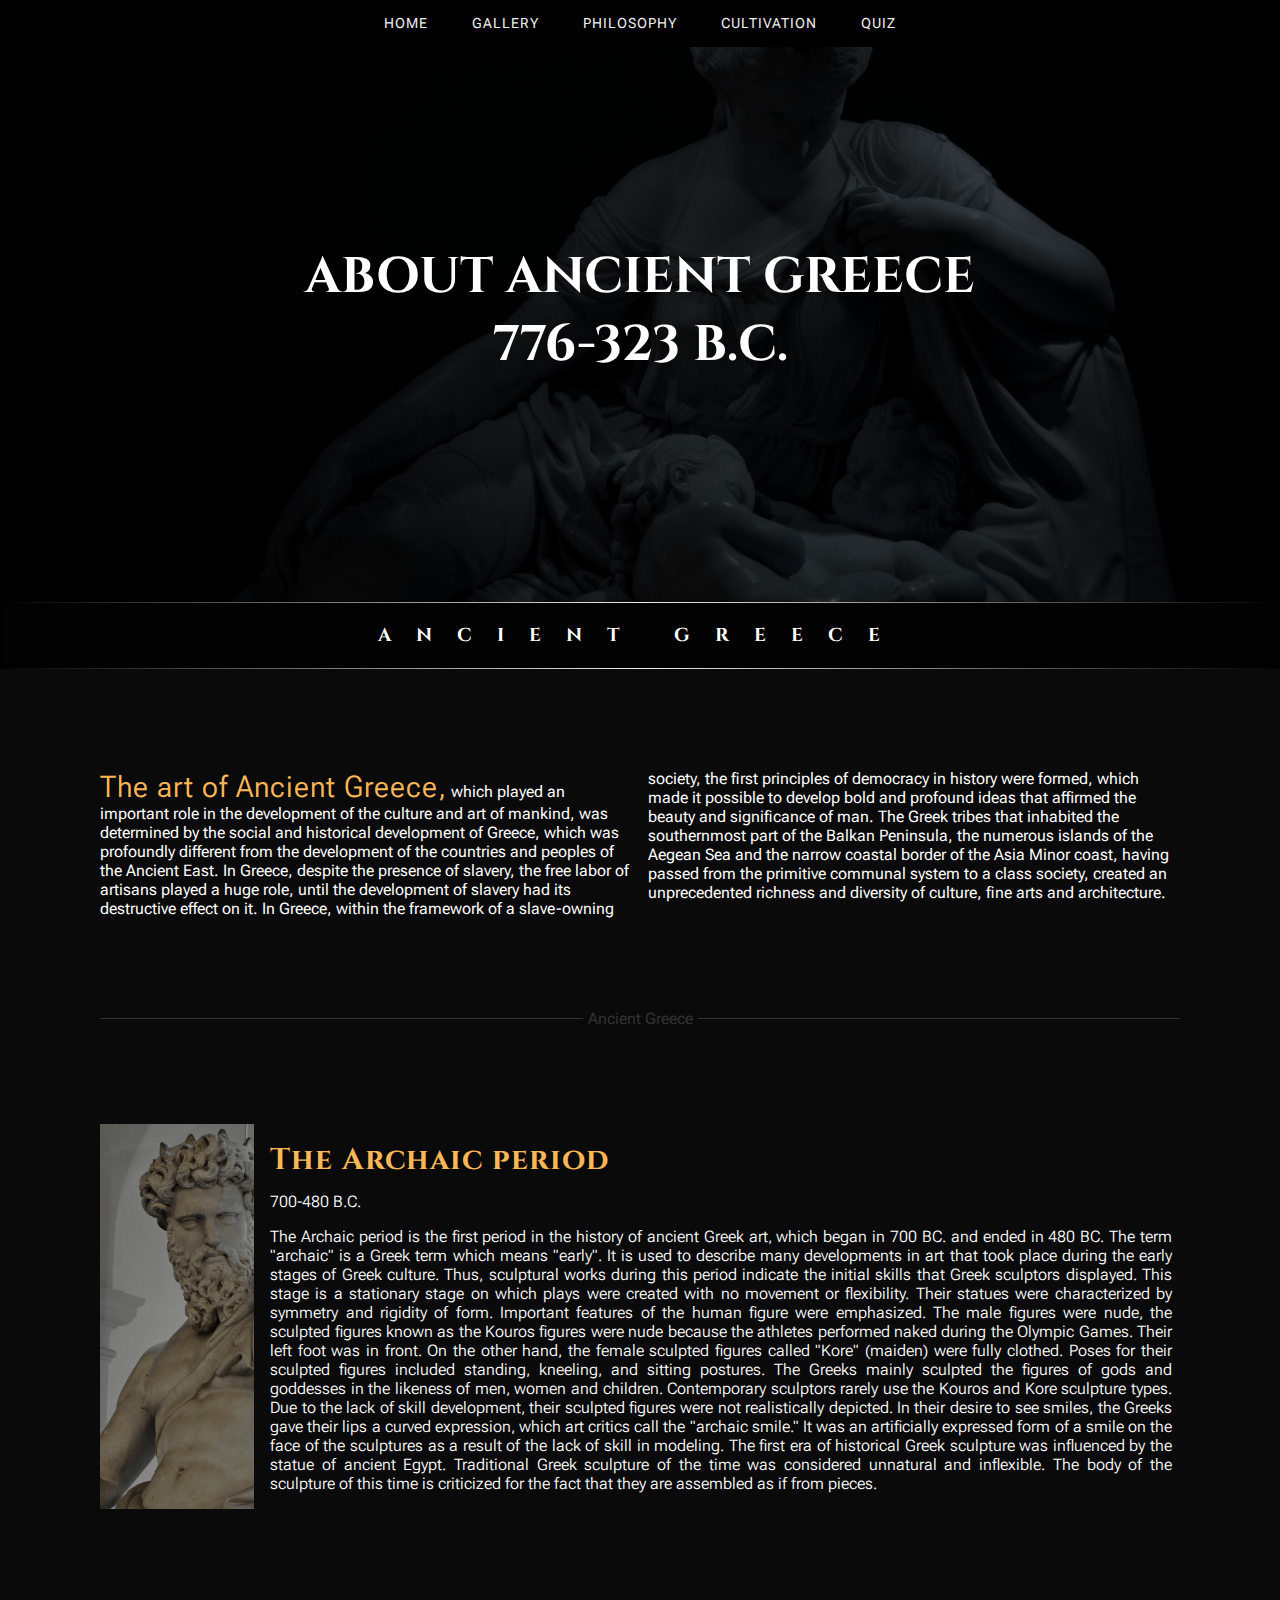
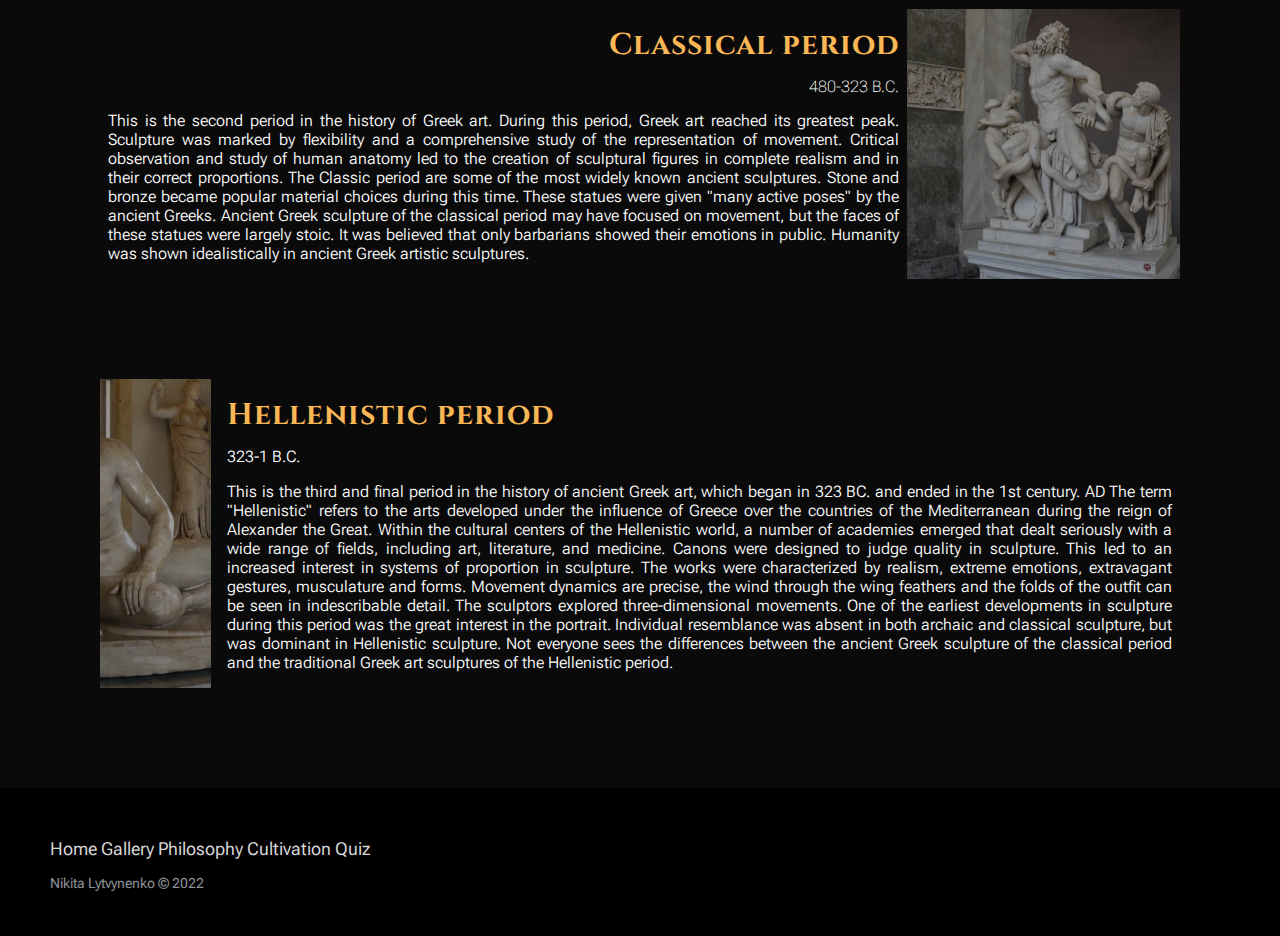
<file: index.html>
<!DOCTYPE html>
<html lang="en">

<head>
    <meta charset="UTF-8">
    <meta http-equiv="X-UA-Compatible" content="IE=edge">
    <meta name="viewport" content="width=device-width, initial-scale=1.0">
    <link rel="stylesheet" href="styles/style.css">
    <title>ART OF ANCIENT GREECE</title>
</head>

<body>

    <nav role="navigation">
        <ul>
            <li><a href="#">Home</a>
                <ul>
                    <li><a href="#maintext">The art of Ancient Greece</a></li>
                    <li><a href="#link2">The Archaic period</a></li>
                    <li><a href="#link3">Classical period</a></li>
                    <li><a href="#link4">Hellenistic period</a></li>
                    <li><a href="#link5">Footer</a></li>
                </ul>
            </li>
            <li><a href="htmls/gallery.html">Gallery</a></li>
            <li><a href="htmls/philosophy.html">Philosophy</a>
                <ul>
                    <li><a href="htmls/philosophy.html">Aristotle's philosophy</a></li>
                    <li><a href="htmls/philosophy.html">Platon's philosophy</a></li>
                    <li><a href="htmls/philosophy.html">Diogen's philosophy</a></li>
                </ul>
            </li>
            <li><a href="htmls/cultivation.html">Cultivation</a></li>
            <li><a href="htmls/quiz.html">quiz</a></li>
        </ul>
    </nav>

    <div class="fullscreen-bg">
        <div class="overlay">
            <h1>ABOUT ANCIENT GREECE<br />776-323 B.C.</h1>
        </div>
        <img class="fullscreen-bg__img" src="img/wallpaperbetter.jpg" alt="green forest">
    </div>

    <h3><a href="https://en.wikipedia.org/wiki/Ancient_Greek_art" target="_blank">ANCIENT GREECE</a></h3>

    <main>

        <article>
            <span id="maintext">The art of Ancient Greece,</span> which played an important role in the development of
            the culture and art of
            mankind, was determined by the social and historical development of Greece, which was profoundly
            different from the development of the countries and peoples of the Ancient East. In Greece, despite the
            presence of slavery, the free labor of artisans played a huge role, until the development of slavery had
            its destructive effect on it. In Greece, within the framework of a slave-owning society, the first
            principles of democracy in history were formed, which made it possible to develop bold and profound
            ideas that affirmed the beauty and significance of man. The Greek tribes that inhabited the southernmost
            part of the Balkan Peninsula, the numerous islands of the Aegean Sea and the narrow coastal border of
            the Asia Minor coast, having passed from the primitive communal system to a class society, created an
            unprecedented richness and diversity of culture, fine arts and architecture.
        </article>

        <hr />

        <div class="card">
            <div class="pic">
                <img class="periodimg" src="img/_23_ancient-greece-live-wallpaper_13891222.jpg" alt="greece">
            </div>
            <div class="description">
                <h1 id="link2">The Archaic period</h1>
                <span class="location">700-480 B.C. </span>
                <p>
                    The Archaic period is the first period in the history of ancient Greek art, which began in 700 BC.
                    and ended in 480 BC. The term "archaic" is a Greek term which means "early". It is used to describe
                    many developments in art that took place during the early stages of Greek culture. Thus, sculptural
                    works during this period indicate the initial skills that Greek sculptors displayed. This stage is a
                    stationary stage on which plays were created with no movement or flexibility. Their statues were
                    characterized by symmetry and rigidity of form. Important features of the human figure were
                    emphasized. The male figures were nude, the sculpted figures known as the Kouros figures were nude
                    because the athletes performed naked during the Olympic Games. Their left foot was in front. On the
                    other hand, the female sculpted figures called "Kore" (maiden) were fully clothed. Poses for their
                    sculpted figures included standing, kneeling, and sitting postures. The Greeks mainly sculpted the
                    figures of gods and goddesses in the likeness of men, women and children. Contemporary sculptors
                    rarely use the Kouros and Kore sculpture types.

                    Due to the lack of skill development, their sculpted figures were not realistically depicted. In
                    their desire to see smiles, the Greeks gave their lips a curved expression, which art critics call
                    the "archaic smile." It was an artificially expressed form of a smile on the face of the sculptures
                    as a result of the lack of skill in modeling. The first era of historical Greek sculpture was
                    influenced by the statue of ancient Egypt. Traditional Greek sculpture of the time was considered
                    unnatural and inflexible. The body of the sculpture of this time is criticized for the fact that
                    they are assembled as if from pieces.
                </p>
            </div>
        </div>

        <div class="card">
            <div class="descriptionr">
                <h1 id="link3">Classical period</h1>
                <h6 class="locationr">480-323 B.C. </h6>
                <p>
                    This is the second period in the history of Greek art. During this period, Greek art reached its
                    greatest peak. Sculpture was marked by flexibility and a comprehensive study of the representation
                    of movement. Critical observation and study of human anatomy led to the creation of sculptural
                    figures in complete realism and in their correct proportions. The Classic period are some of the
                    most widely known ancient sculptures. Stone and bronze became popular material choices during this
                    time. These statues were given "many active poses" by the ancient Greeks. Ancient Greek sculpture of
                    the classical period may have focused on movement, but the faces of these statues were largely
                    stoic. It was believed that only barbarians showed their emotions in public. Humanity was shown
                    idealistically in ancient Greek artistic sculptures.
                </p>
            </div>
            <div class="pic">
                <img class="periodimg" src="img/ba56f772-5b18-11e7-abb3-000000000000.jpeg" alt="green forest">
            </div>
        </div>


        <div class="card">
            <div class="pic">
                <img class="periodimg" src="img/4487935967_ff0168efc5_b.jpeg" alt="green forest">
            </div>
            <div class="description">
                <h1 id="link4">Hellenistic period</h1>
                <span class="location">323-1 B.C. </span>
                <p>
                    This is the third and final period in the history of ancient Greek art, which began in 323 BC. and
                    ended in the 1st century. AD The term "Hellenistic" refers to the arts developed under the influence
                    of Greece over the countries of the Mediterranean during the reign of Alexander the Great. Within
                    the cultural centers of the Hellenistic world, a number of academies emerged that dealt seriously
                    with a wide range of fields, including art, literature, and medicine. Canons were designed to judge
                    quality in sculpture. This led to an increased interest in systems of proportion in sculpture. The
                    works were characterized by realism, extreme emotions, extravagant gestures, musculature and forms.
                    Movement dynamics are precise, the wind through the wing feathers and the folds of the outfit can be
                    seen in indescribable detail. The sculptors explored three-dimensional movements. One of the
                    earliest developments in sculpture during this period was the great interest in the portrait.
                    Individual resemblance was absent in both archaic and classical sculpture, but was dominant in
                    Hellenistic sculpture. Not everyone sees the differences between the ancient Greek sculpture of the
                    classical period and the traditional Greek art sculptures of the Hellenistic period.

                </p>
            </div>
        </div>

    </main> 

    <footer class="footer" id="link5">

        <div class="footer-left">

            <p class="footer-links">
                <a href="index.html">Home</a>
                <a href="./htmls/gallery.html">Gallery</a>
                <a href="./htmls/philosophy.html">Philosophy</a>
                <a href="./htmls/cultivation.html">Cultivation</a>
                <a href="./htmls/quiz.html">Quiz</a>
            </p>

            <p>Nikita Lytvynenko &copy; 2022</p>
        </div>

    </footer>

</body>

</html>
</file>
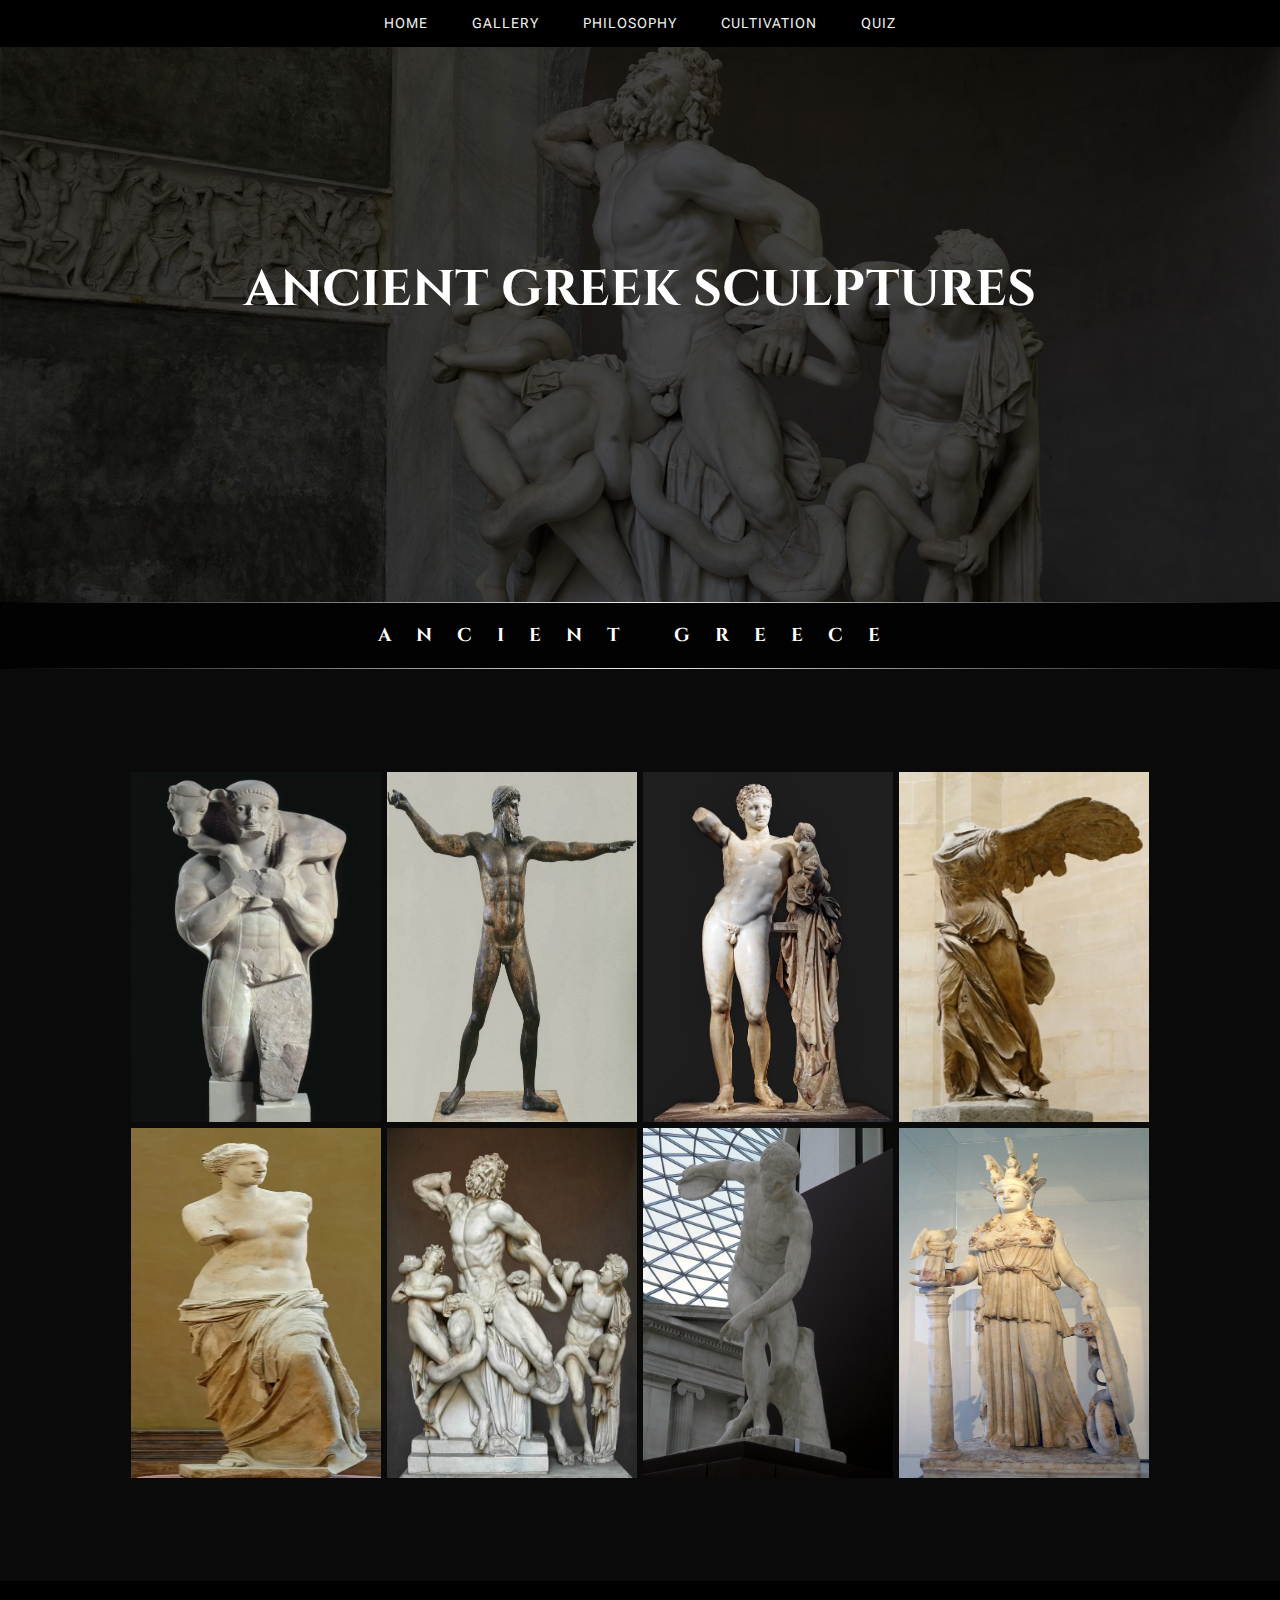
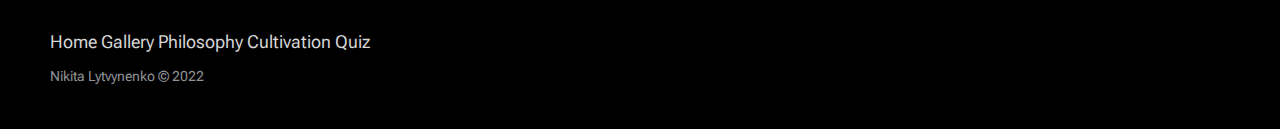
<file: htmls/gallery.html>
<!DOCTYPE html>
<html lang="en">
<head>
    <meta charset="UTF-8">
    <meta http-equiv="X-UA-Compatible" content="IE=edge">
    <meta name="viewport" content="width=device-width, initial-scale=1.0">
    <meta name="description" content="information about ancient greece">
    <meta name="keywords" content="ancient greece, greece, history">
    <meta name="author" content="Nikita Lytvynenko" />
    <link rel="stylesheet" href="../styles/style.css">
    <link rel="stylesheet" href="../styles/gallery.css">
    <title>Gallery</title>
</head>
<body>
    <nav role="navigation">
        <ul>
          <li><a href="../index.html#maintext">Home</a>
            <ul>
                <li><a href="../index.html#link2">The art of Ancient Greece</a></li>
                <li><a href="../index.html#archaic">The Archaic period</a></li>
                <li><a href="../index.html#classical">Classical period</a></li>
                <li><a href="../index.html#hellenestic">Hellenistic period</a></li>
                <li><a href="../index.html#footer">Footer</a></li>
            </ul>
        </li>
            <li><a href="gallery.html">Gallery</a></li>
            <li><a href="philosophy.html">Philosophy</a>
              <ul>
                <li><a href="philosophy.html#Aristotel">Aristotle's philosophy</a></li>
                <li><a href="philosophy.html#Platon">Platon's philosophy</a></li>
                <li><a href="philosophy.html#Diogen">Diogen's philosophy</a></li>
            </ul>
            </li>
            <li><a href="../htmls/cultivation.html">cultivation</a></li>
            <li><a href="quiz.html">quiz</a></li>
        </ul>
    </nav>

    <div class="fullscreen-bg">
        <div class="overlay">
            <h1>ANCIENT GREEK SCULPTURES</h1>
        </div>
        <img class="fullscreen-bg__img" src="../img/ba56f772-5b18-11e7-abb3-000000000000.jpeg" alt="greece">
    </div>

    <h3><a href="https://en.wikipedia.org/wiki/Ancient_Greek_art" target="_blank">ANCIENT GREECE</a></h3>

      <main>


        <div class="gallery-image">
            <div class="img-box">
              <img src="../imgal/1.webp" alt="greece" />
              <div class="transparent-box">
                <div class="caption">
                  <p>The Moschophoros</p>
                  <p>(the calf-bearer)</p>
                </div>
              </div> 
            </div>
            <div class="img-box">
              <img src="../imgal/2.webp" alt="greece" />
              <div class="transparent-box">
                <div class="caption">
                  <p>Artemision Bronze</p>
                  <p>(Poseidon or Zeus)</p>
                </div>
              </div>
            </div>
            <div class="img-box">
              <img src="../imgal/3.webp" alt="greece" />
              <div class="transparent-box">
                <div class="caption">
                  <p>Hermes of Praxiteles</p>
                  <p>(created in honor of the Greek god Hermes)</p>
                </div>
              </div>
            </div>
            <div class="img-box">
              <img src="../imgal/4.webp" alt="greece" />
              <div class="transparent-box">
                <div class="caption">
                  <p>Winged Victory of Samothrace</p>
                  <p>(the Greek goddess Nike)</p>
                </div>
              </div> 
            </div>
            <div class="img-box">
              <img src="../imgal/5.webp" alt="greece" />
              <div class="transparent-box">
                <div class="caption">
                  <p>Venus de Milo</p>
                  <p>(depicts the Greek Goddess of love and beauty, who was often rendered half-naked.))</p>
                </div>
              </div> 
            </div>
            <div class="img-box">
              <img src="../imgal/6.webp" alt="greece" />
              <div class="transparent-box">
                <div class="caption">
                  <p>Laocoön and His Sons</p>
                  <p>(also known as the ‘Laocoon Group.’)</p>
                </div>
              </div> 
            </div>
            <div class="img-box">
                <img src="../imgal/7.webp" alt="greece" />
                <div class="transparent-box">
                  <div class="caption">
                    <p>Discus Thrower (Discobolus)</p>
                    <p>(the original bronze statue was lost)</p>
                  </div>
                </div> 
              </div>
              <div class="img-box">
                <img src="../imgal/8.webp" alt="greece" />
                <div class="transparent-box">
                  <div class="caption">
                    <p>Varvakeion Athena</p>
                    <p>(made in 438 BC)</p>
                  </div>
                </div> 
              </div>
          </div>


      </main>   


      <footer class="footer" id="link5">

        <div class="footer-left">

            <p class="footer-links">
                <a href="../index.html">Home</a>
                <a href="gallery.html">Gallery</a>
                <a href="philosophy.html">Philosophy</a>
                <a href="cultivation.html">Cultivation</a>
                <a href="quiz.html">Quiz</a>
            </p>

            <p>Nikita Lytvynenko &copy; 2022</p>
        </div>

    </footer>

</body>
</html>
</file>
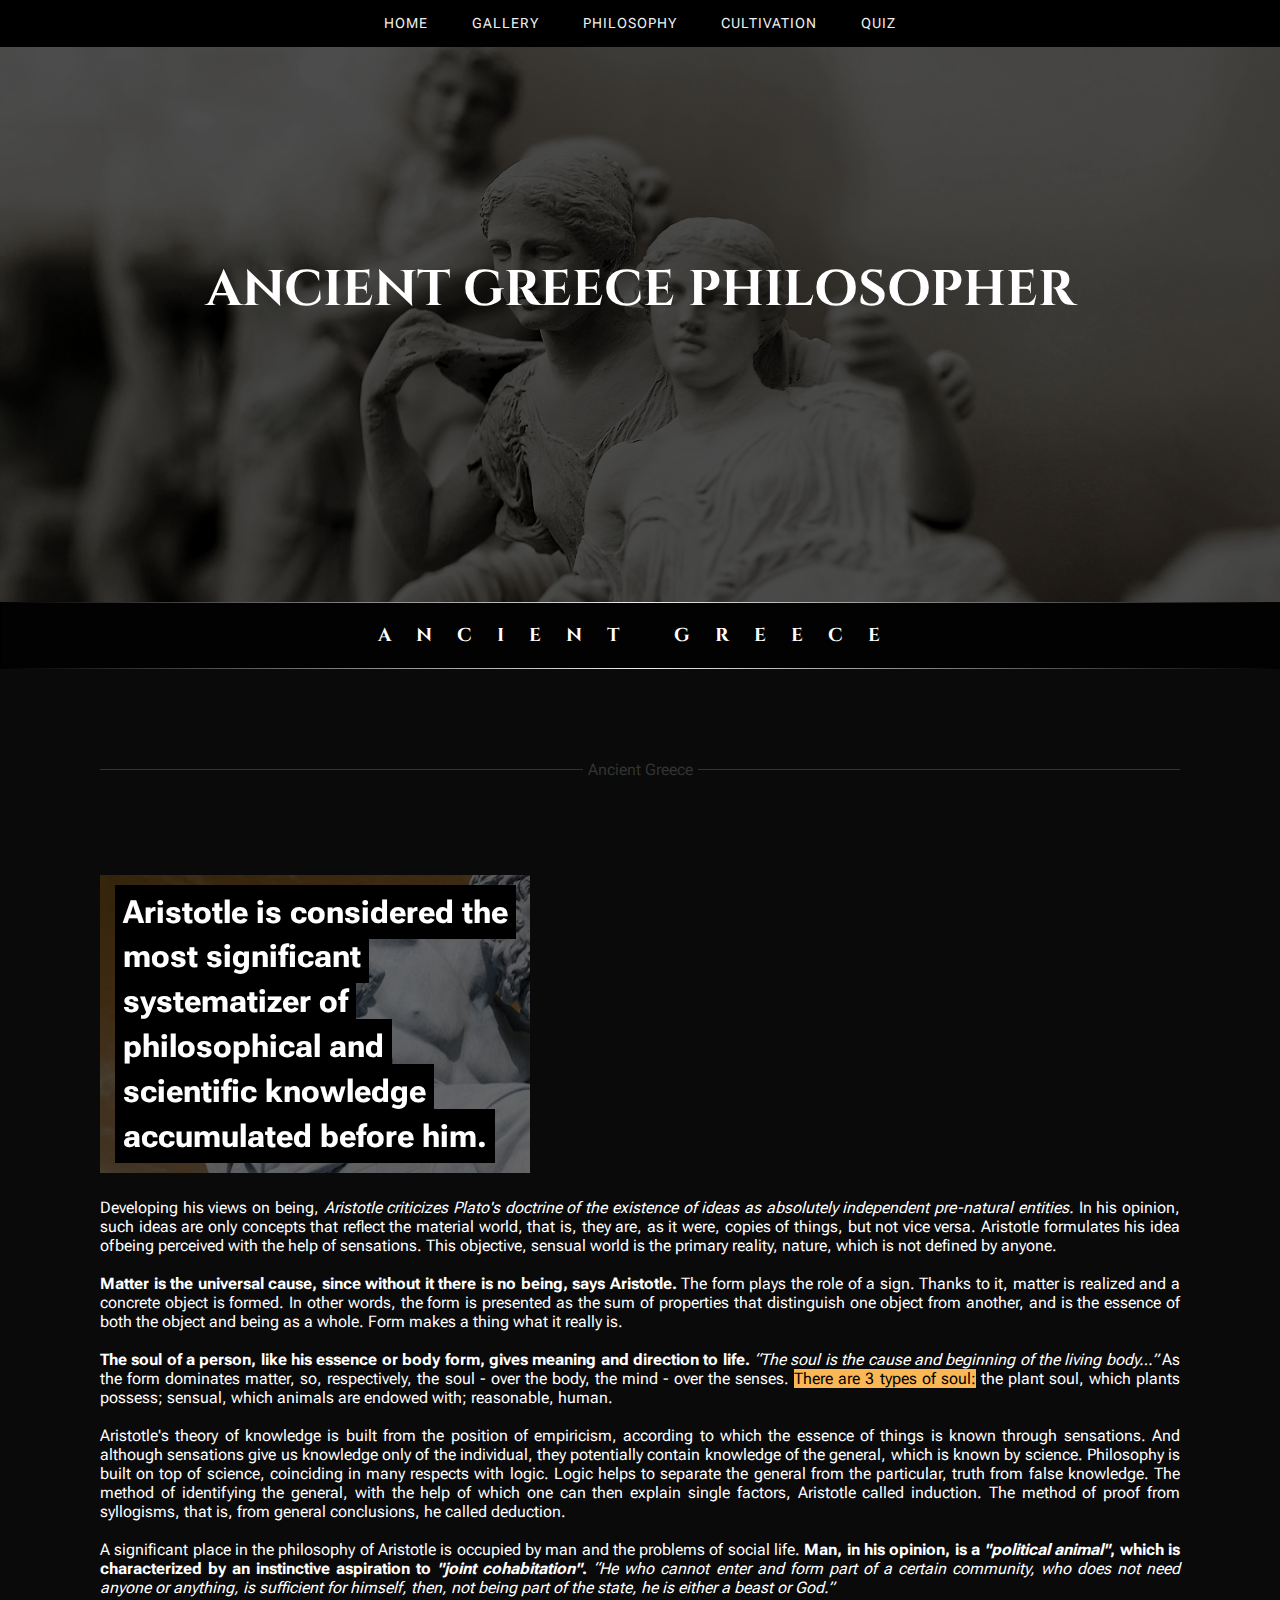
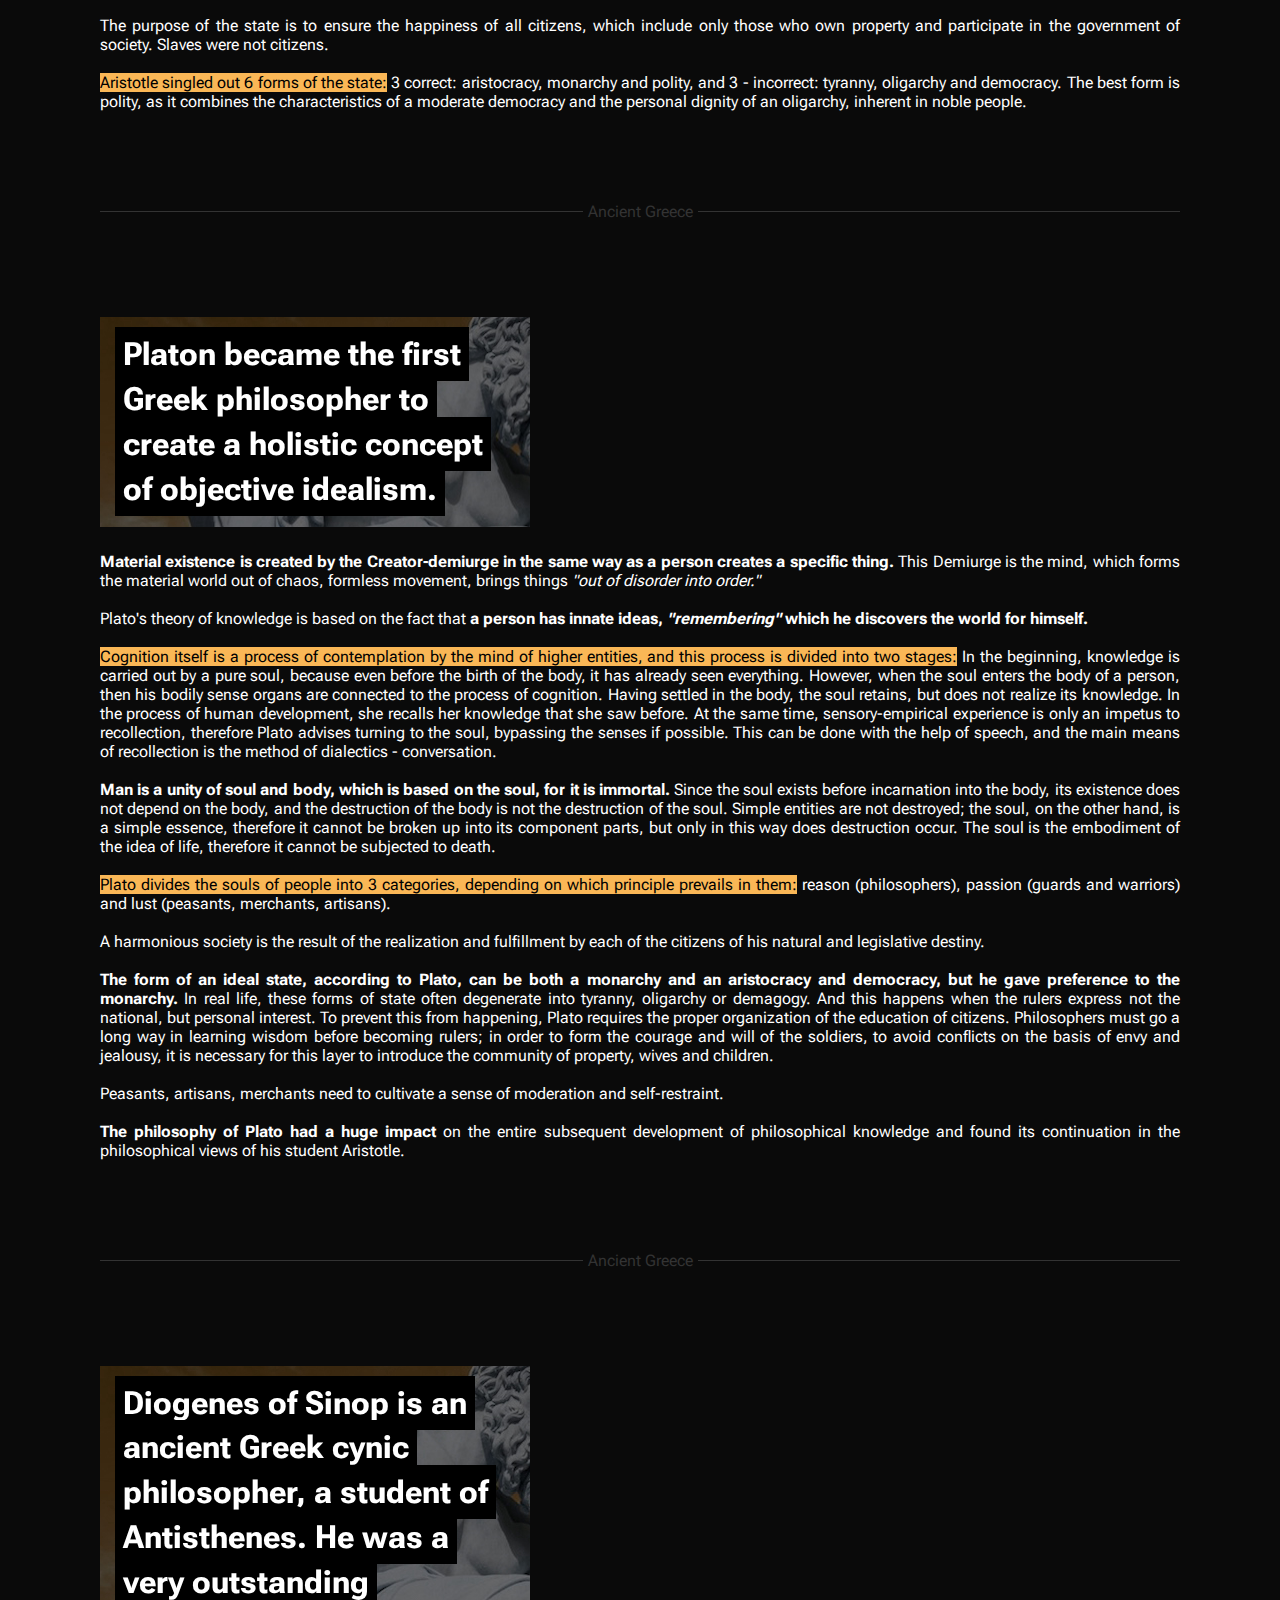
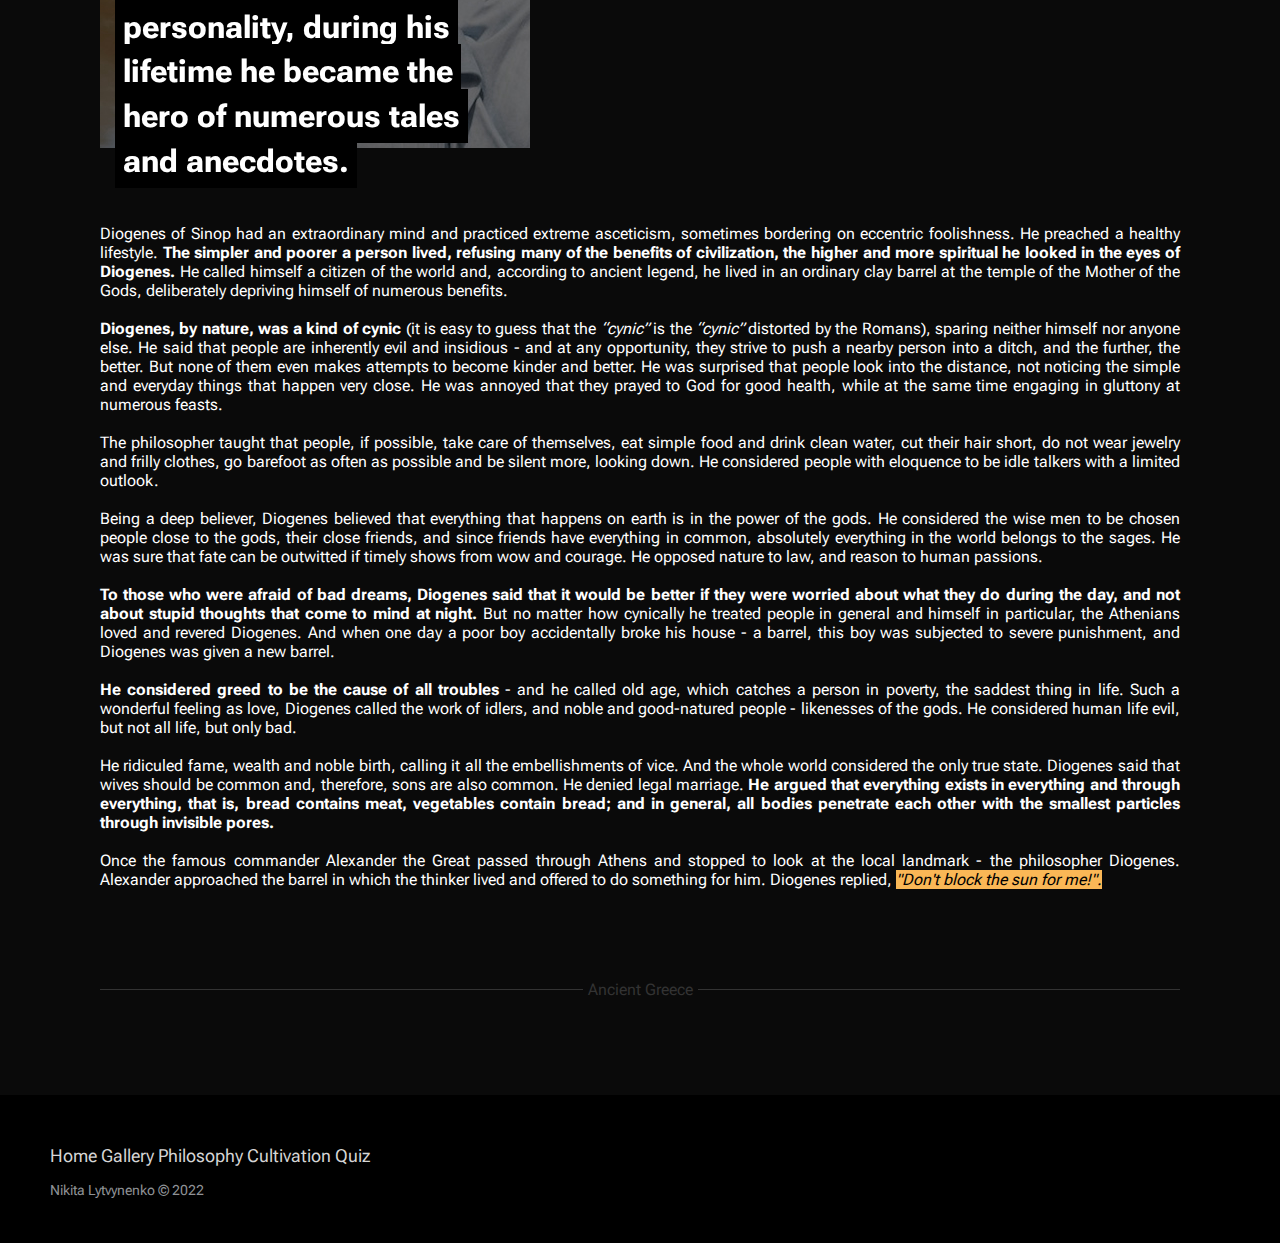
<file: htmls/philosophy.html>
<!DOCTYPE html>
<html lang="en">

<head>
    <meta charset="UTF-8">
    <meta http-equiv="X-UA-Compatible" content="IE=edge">
    <meta name="viewport" content="width=device-width, initial-scale=1.0">
    <meta name="description" content="information about ancient greece">
    <meta name="keywords" content="ancient greece, greece, history">
    <meta name="author" content="Nikita Lytvynenko" />
    <link rel="stylesheet" href="../styles/style.css">
    <link rel="stylesheet" href="../styles/philosophy.css">
    <title>Philosophy</title>
</head>

<body>

    <nav role="navigation">
        <ul>
            <li><a href="../index.html#maintext">Home</a>
                <ul>
                    <li><a href="../index.html#link2">The art of Ancient Greece</a></li>
                    <li><a href="../index.html#archaic">The Archaic period</a></li>
                    <li><a href="../index.html#classical">Classical period</a></li>
                    <li><a href="../index.html#hellenestic">Hellenistic period</a></li>
                    <li><a href="../index.html#footer">Footer</a></li>
                </ul>
            </li>
            <li><a href="gallery.html">Gallery</a></li>
            <li><a href="#">Philosophy</a>
                <ul>
                    <li><a href="#Aristotel">Aristotle's philosophy</a></li>
                    <li><a href="#Platon">Platon's philosophy</a></li>
                    <li><a href="#Diogen">Diogen's philosophy</a></li>
                </ul>
            </li>
            <li><a href="../htmls/cultivation.html">cultivation</a></li>
            <li><a href="quiz.html">quiz</a></li>
        </ul>
    </nav>

    <div class="fullscreen-bg">
        <div class="overlay">
            <h1>ANCIENT GREECE PHILOSOPHER</h1>
        </div>
        <img class="fullscreen-bg__img" src="../img/bgphilo.jpg" alt="greece">
    </div>

    <h3><a href="https://en.wikipedia.org/wiki/Ancient_Greek_art" target="_blank">ANCIENT GREECE</a></h3>

    <main>

        <hr />

        <h1 class="padded-multiline" id="Aristotel">
            <span class="alfa">Aristotle is considered the most significant systematizer of philosophical and scientific
                knowledge accumulated before him.</span>
        </h1>

        <p>Developing his views on being, <em>Aristotle criticizes Plato's doctrine of the existence of ideas as
                absolutely
                independent pre-natural entities.</em> In his opinion, such ideas are only concepts that reflect the
            material
            world, that is, they are, as it were, copies of things, but not vice versa. Aristotle formulates his idea of
            ​​being perceived with the help of sensations. This objective, sensual world is the primary reality, nature,
            which is not defined by anyone. <br /><br />

            <strong>Matter is the universal cause, since without it there is no being, says Aristotle.</strong> The form
            plays the role
            of a sign. Thanks to it, matter is realized and a concrete object is formed. In other words, the form is
            presented as the sum of properties that distinguish one object from another, and is the essence of both the
            object and being as a whole. Form makes a thing what it really is. <br /><br />

            <strong>The soul of a person, like his essence or body form, gives meaning and direction to life.</strong>
            <em>“The soul is the
                cause and beginning of the living body…”</em> As the form dominates matter, so, respectively, the soul -
            over the
            body, the mind - over the senses. <mark>There are 3 types of soul:</mark> the plant soul, which plants
            possess; sensual,
            which animals are endowed with; reasonable, human. <br /><br />

            Aristotle's theory of knowledge is built from the position of empiricism, according to which the essence of
            things is known through sensations. And although sensations give us knowledge only of the individual, they
            potentially contain knowledge of the general, which is known by science. Philosophy is built on top of
            science, coinciding in many respects with logic. Logic helps to separate the general from the particular,
            truth from false knowledge. The method of identifying the general, with the help of which one can then
            explain single factors, Aristotle called induction. The method of proof from syllogisms, that is, from
            general conclusions, he called deduction. <br /><br />

            A significant place in the philosophy of Aristotle is occupied by man and the problems of social life.
            <strong>Man,
                in his opinion, is a <em>"political animal"</em>, which is characterized by an instinctive aspiration to
                <em>"joint
                    cohabitation"</em>.</strong> <em>“He who cannot enter and form part of a certain community, who does
                not need anyone or
                anything, is sufficient for himself, then, not being part of the state, he is either a beast or
                God.”</em> <br /><br />

            The purpose of the state is to ensure the happiness of all citizens, which include only those who own
            property and participate in the government of society. Slaves were not citizens. <br /><br />

            <mark>Aristotle singled out 6 forms of the state:</mark> 3 correct: aristocracy, monarchy and polity, and 3
            - incorrect:
            tyranny, oligarchy and democracy. The best form is polity, as it combines the characteristics of a moderate
            democracy and the personal dignity of an oligarchy, inherent in noble people.
        </p>

        <hr />

        <h1 class="padded-multiline" id="Platon">
            <span class="alfa">Platon became the first Greek philosopher to create a holistic concept of objective
                idealism.</span>
        </h1>

        <p> <strong>Material existence is created by the Creator-demiurge in the same way as a person creates a specific
                thing.</strong>
            This Demiurge is the mind, which forms the material world out of chaos, formless movement, brings things
            <em>"out of disorder into order."</em><br /><br />

            Plato's theory of knowledge is based on the fact that <strong>a person has innate ideas,
                <em>"remembering"</em> which he
                discovers the world for himself.</strong><br /><br />

            <mark>Cognition itself is a process of contemplation by the mind of higher entities, and this process is
                divided
                into two stages:</mark> In the beginning, knowledge is carried out by a pure soul, because even before
            the birth of
            the body, it has already seen everything. However, when the soul enters the body of a person, then his
            bodily sense organs are connected to the process of cognition. Having settled in the body, the soul retains,
            but does not realize its knowledge. In the process of human development, she recalls her knowledge that she
            saw before. At the same time, sensory-empirical experience is only an impetus to recollection, therefore
            Plato advises turning to the soul, bypassing the senses if possible. This can be done with the help of
            speech, and the main means of recollection is the method of dialectics - conversation.<br /><br />

            <strong> Man is a unity of soul and body, which is based on the soul, for it is immortal.</strong> Since the
            soul exists
            before incarnation into the body, its existence does not depend on the body, and the destruction of the body
            is not the destruction of the soul. Simple entities are not destroyed; the soul, on the other hand, is a
            simple essence, therefore it cannot be broken up into its component parts, but only in this way does
            destruction occur. The soul is the embodiment of the idea of ​​life, therefore it cannot be subjected to
            death.<br /><br />

            <mark>Plato divides the souls of people into 3 categories, depending on which principle prevails in
                them:</mark> reason
            (philosophers), passion (guards and warriors) and lust (peasants, merchants, artisans).<br /><br />

            A harmonious society is the result of the realization and fulfillment by each of the citizens of his natural
            and legislative destiny.<br /><br />

            <strong>The form of an ideal state, according to Plato, can be both a monarchy and an aristocracy and
                democracy, but
                he gave preference to the monarchy.</strong> In real life, these forms of state often degenerate into
            tyranny,
            oligarchy or demagogy. And this happens when the rulers express not the national, but personal interest. To
            prevent this from happening, Plato requires the proper organization of the education of citizens.
            Philosophers must go a long way in learning wisdom before becoming rulers; in order to form the courage and
            will of the soldiers, to avoid conflicts on the basis of envy and jealousy, it is necessary for this layer
            to introduce the community of property, wives and children.<br /><br />

            Peasants, artisans, merchants need to cultivate a sense of moderation and self-restraint.<br /><br />

            <strong>The philosophy of Plato had a huge impact </strong>on the entire subsequent development of
            philosophical knowledge
            and found its continuation in the philosophical views of his student Aristotle.
        </p>

        <hr />

        <h1 class="padded-multiline" id="Diogen">
            <span class="alfa">Diogenes of Sinop is an ancient Greek cynic philosopher, a student of Antisthenes. He was
                a very outstanding personality, during his lifetime he became the hero of numerous tales and
                anecdotes.</span>
        </h1>

        <p>
            Diogenes of Sinop had an extraordinary mind and practiced extreme asceticism, sometimes bordering on
            eccentric foolishness. He preached a healthy lifestyle. <strong>The simpler and poorer a person lived, refusing many
            of the benefits of civilization, the higher and more spiritual he looked in the eyes of Diogenes.</strong> He called
            himself a citizen of the world and, according to ancient legend, he lived in an ordinary clay barrel at the
            temple of the Mother of the Gods, deliberately depriving himself of numerous benefits.<br /><br />

            <strong>Diogenes, by nature, was a kind of cynic</strong> (it is easy to guess that the <em>“cynic”</em> is the <em>“cynic”</em> distorted by
            the Romans), sparing neither himself nor anyone else. He said that people are inherently evil and insidious
            - and at any opportunity, they strive to push a nearby person into a ditch, and the further, the better. But
            none of them even makes attempts to become kinder and better. He was surprised that people look into the
            distance, not noticing the simple and everyday things that happen very close. He was annoyed that they
            prayed to God for good health, while at the same time engaging in gluttony at numerous feasts.<br /><br />

            The philosopher taught that people, if possible, take care of themselves, eat simple food and drink clean
            water, cut their hair short, do not wear jewelry and frilly clothes, go barefoot as often as possible and be
            silent more, looking down. He considered people with eloquence to be idle talkers with a limited outlook.<br /><br />

            Being a deep believer, Diogenes believed that everything that happens on earth is in the power of the gods.
            He considered the wise men to be chosen people close to the gods, their close friends, and since friends
            have everything in common, absolutely everything in the world belongs to the sages. He was sure that fate
            can be outwitted if timely shows from wow and courage. He opposed nature to law, and reason to human
            passions.<br /><br />

            <strong>To those who were afraid of bad dreams, Diogenes said that it would be better if they were worried about
            what they do during the day, and not about stupid thoughts that come to mind at night.</strong> But no matter how
            cynically he treated people in general and himself in particular, the Athenians loved and revered Diogenes.
            And when one day a poor boy accidentally broke his house - a barrel, this boy was subjected to severe
            punishment, and Diogenes was given a new barrel.<br /><br />

           <strong> He considered greed to be the cause of all troubles</strong> - and he called old age, which catches a person in
            poverty, the saddest thing in life. Such a wonderful feeling as love, Diogenes called the work of idlers,
            and noble and good-natured people - likenesses of the gods. He considered human life evil, but not all life,
            but only bad.<br /><br />

            He ridiculed fame, wealth and noble birth, calling it all the embellishments of vice. And the whole world
            considered the only true state. Diogenes said that wives should be common and, therefore, sons are also
            common. He denied legal marriage. <strong>He argued that everything exists in everything and through everything,
            that is, bread contains meat, vegetables contain bread; and in general, all bodies penetrate each other with
            the smallest particles through invisible pores.</strong><br /><br />

            Once the famous commander Alexander the Great passed through Athens and stopped to look at the local
            landmark - the philosopher Diogenes. Alexander approached the barrel in which the thinker lived and offered
            to do something for him. Diogenes replied, <em><mark>"Don't block the sun for me!".</mark></em>
        </p>

        <hr />

    </main>

    <footer class="footer" id="link5">

        <div class="footer-left">

            <p class="footer-links">
                <a href="../index.html">Home</a>
                <a href="gallery.html">Gallery</a>
                <a href="philosophy.html">Philosophy</a>
                <a href="cultivation.html">Cultivation</a>
                <a href="quiz.html">Quiz</a>
            </p>

            <p>Nikita Lytvynenko &copy; 2022</p>
        </div>

    </footer>

</body>

</html>
</file>
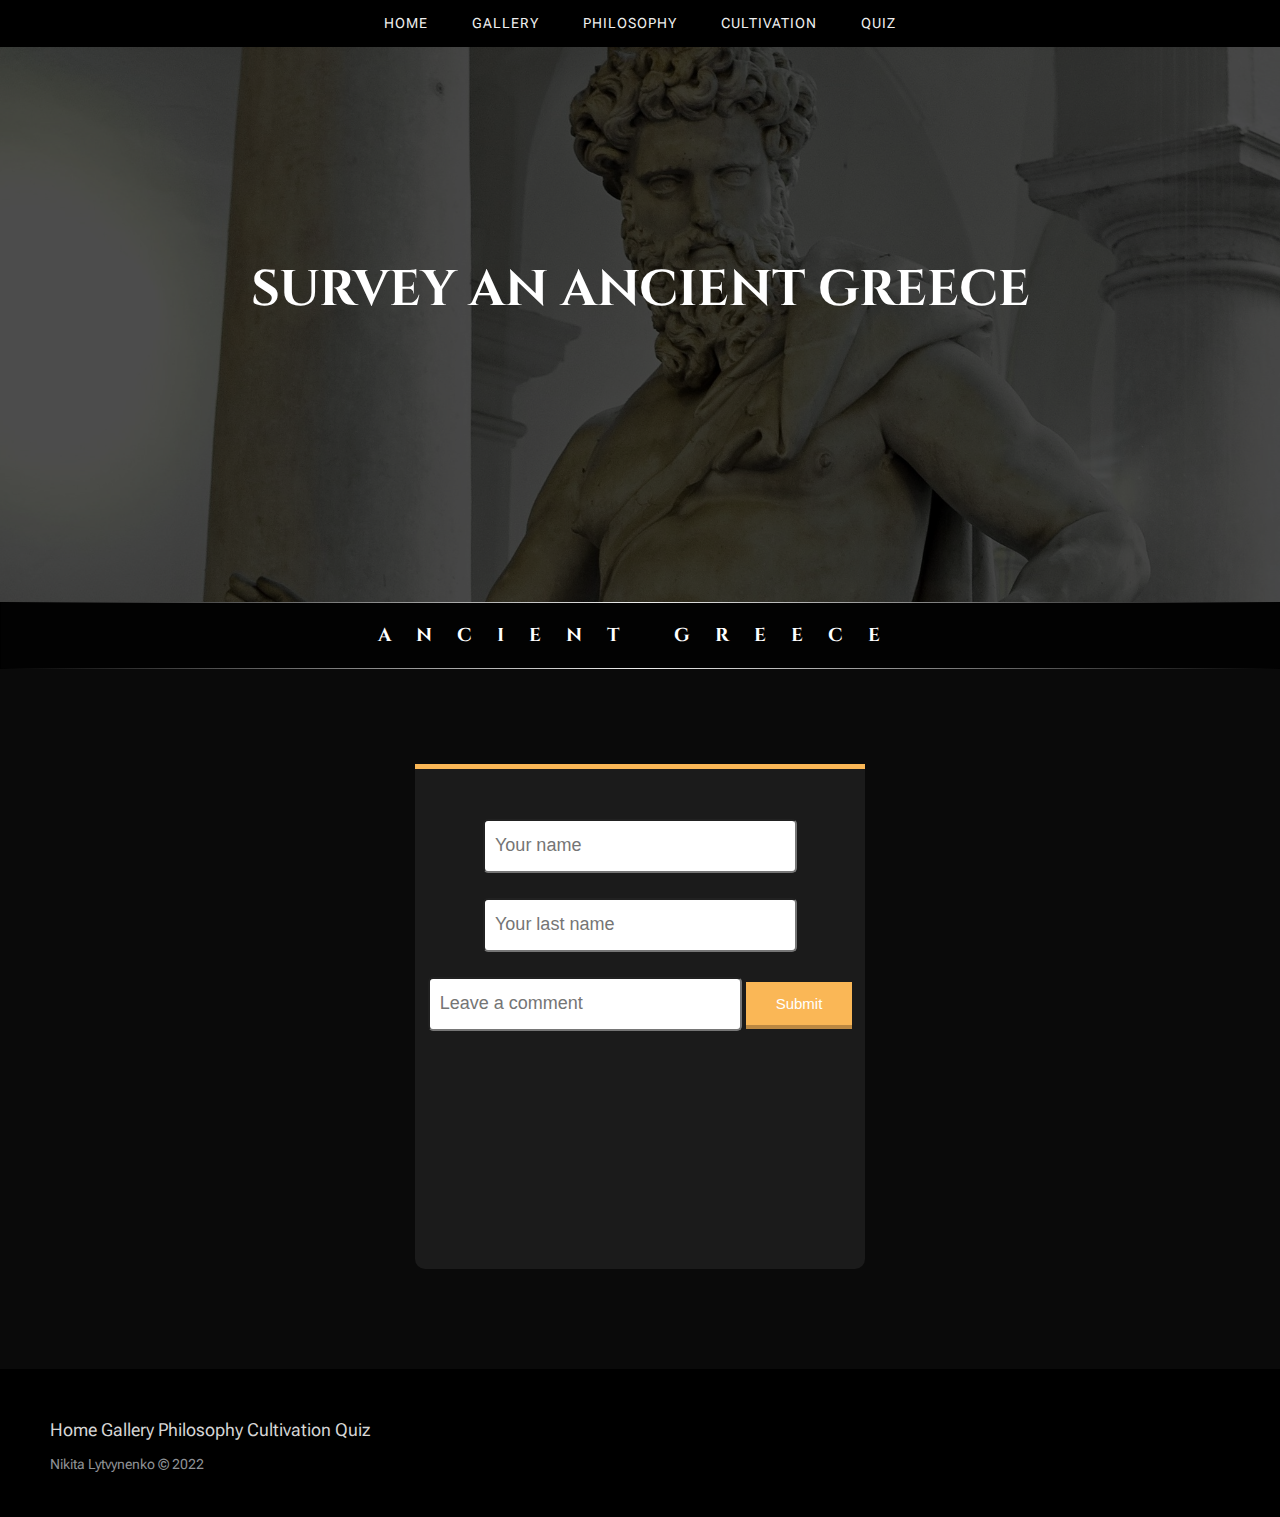
<file: htmls/quiz.html>
<!DOCTYPE html>
<html lang="en">
<head>
    <meta charset="UTF-8">
    <meta http-equiv="X-UA-Compatible" content="IE=edge">
    <meta name="viewport" content="width=device-width, initial-scale=1.0">
    <meta name="description" content="information about ancient greece">
    <meta name="keywords" content="ancient greece, greece, history">
    <meta name="author" content="Nikita Lytvynenko" />
    <link rel="stylesheet" href="../styles/style.css">
    <link rel="stylesheet" href="../styles/quiz.css">
    <title>Quiz</title>
</head>
<body>

    <nav role="navigation">
        <ul>
            <li><a href="../index.html#maintext">Home</a>
                <ul>
                    <li><a href="../index.html#link2">The art of Ancient Greece</a></li>
                    <li><a href="../index.html#archaic">The Archaic period</a></li>
                    <li><a href="../index.html#classical">Classical period</a></li>
                    <li><a href="../index.html#hellenestic">Hellenistic period</a></li>
                    <li><a href="../index.html#footer">Footer</a></li>
                </ul>
            </li>
            <li><a href="gallery.html">Gallery</a></li>
            <li><a href="philosophy.html">Philosophy</a>
                <ul>
                    <li><a href="philosophy.html#Aristotel">Aristotle's philosophy</a></li>
                    <li><a href="philosophy.html#Platon">Platon's philosophy</a></li>
                    <li><a href="philosophy.html#Diogen">Diogen's philosophy</a></li>
                </ul>
            </li>
            <li><a href="../htmls/cultivation.html">cultivation</a></li>
            <li><a href="#">quiz</a></li>
        </ul>
    </nav>

    <div class="fullscreen-bg">
        <div class="overlay">
            <h1>SURVEY AN ANCIENT GREECE</h1>
        </div>
        <img class="fullscreen-bg__img" src="../img/_23_ancient-greece-live-wallpaper_13891222.jpg" alt="greece">
    </div>

    <h3><a href="https://en.wikipedia.org/wiki/Ancient_Greek_art" target="_blank">ANCIENT GREECE</a></h3>

    
    <main>

        <div class="container">
            <form>
              <div class="some-input">
              <input class="some-username" type="text" name="username" placeholder="Your name">
              <input type="text" name="lastname" placeholder="Your last name">
              <input class="some-comment" type="text" name="comment" placeholder="Leave a comment">
              <input class="some-submit" type="submit" placeholder="Submit">
              <br />
              </div>
            </form>
          </div>
        
    </main>


    <footer class="footer" id="link5">

        <div class="footer-left">

            <p class="footer-links">
                <a href="../index.html">Home</a>
                <a href="gallery.html">Gallery</a>
                <a href="philosophy.html">Philosophy</a>
                <a href="cultivation.html">Cultivation</a>
                <a href="quiz.html">Quiz</a>
            </p>

            <p>Nikita Lytvynenko &copy; 2022</p>
        </div>

    </footer>

    
</body>
</html>
</file>
<file: styles/style.css>
@import url('https://fonts.googleapis.com/css2?family=Cinzel&display=swap');
@import url('https://fonts.googleapis.com/css2?family=Playfair+Display&display=swap');
@import url('https://fonts.googleapis.com/css2?family=Roboto+Flex:opsz,wght@8..144,200&display=swap');

* {
    margin: 0;
    padding: 0;
}

body {
    background-color: rgb(10, 10, 10);
}

main {
    margin: 0px 100px 0px 100px;
    font-family: 'Roboto Flex', sans-serif;
    font-size: 16px;
    color: white;
}

p {
    color: white;
}

nav{
	position: fixed;
	display: flex;
	width: 100%;
	justify-content: center;
	background: black;
    z-index: 1000;
	}
	
	nav ul {
	list-style: none;
	}
	
	nav ul li {
    font-family: 'Roboto Flex', sans-serif;
	display:inline-block;
	}
	
	nav ul li a {
	display:flex;
	padding: 15px 20px;
	font-size: .9em;
	color: #eee;
	letter-spacing: 1px;
	text-decoration: none;
	text-transform: uppercase;
	}
	
	nav ul li:hover {
	background: rgb(39, 39, 39);
    transition: 0.3s;
	}
	
	nav ul li ul {
	display: none; 
	position:absolute;
	background: black; 
	}
	
	nav ul li:hover ul {
	display:block;
	}
	
	nav ul li ul li {
	display:block;
	}

    /* ------- */
    
    .fullscreen-bg {
        overflow: hidden;
        z-index: -100;
        position: relative;
        height: 50%;
        width: 100%;
        padding-top: 47%;
    }
    
    .fullscreen-bg__img {
        filter: hue-rotate(180deg);
        position: absolute;
        top: 0;
        left: 0;
        width: 100%;
    }
    
    .overlay {
        background: rgba(0,0,0,0.7);
        position: absolute;
        top:0;
        left:0;
        width: 100%;
        height: 100%;
        z-index: 4;
    }
    
    .overlay h1 {
        font-family: 'Cinzel', serif;
        text-align:center;
        color: white;
        font-size: 50px;
        margin-top: 19%;
    }

    /* ------- */

  h3 { 
        text-align: center;
        color: white;
        padding: 1px;
        width: 100%;
        font-family: 'Cinzel', serif;
        background: linear-gradient(to right, black, #eee, black);
      }
      
      h3 a {
        background: rgb(2, 2, 2);
        display: block;
        padding: 20px;
        text-decoration: none;
        letter-spacing: 25px;
        color: white;
      }

     /* ------- */

    hr {
        margin-top: 100px;
        margin-bottom: 100px;
        border: none;
        border-top: 1px double #333;
        color: #333;
        overflow: visible;
        text-align: center;
        height: 5px;
    }
    
    hr:after {
        background:rgb(10, 10, 10);
        content: 'Ancient Greece';
        padding: 0 5px;
        position: relative;
        top: -10px;
    }

    article { 
        margin-top: 100px;   
        -webkit-column-count:2;  
        -moz-column-count:2;  
        column-count:2;  
    }
    
    #maintext {
        color: rgb(250, 183, 86);
        font-size: 30px;
        letter-spacing: 1px;
    }

    .card {
        display: flex;
        flex-direction: column;
        margin-bottom: 100px;
    }
    
    .periodimg {
        filter: grayscale(20%);
        opacity: 0.6;
        display: block;
        width: 100%;
        height: 100%;
        object-fit: cover;
    }

    .periodimg:hover {
        filter: grayscale(0%);
        cursor: pointer;
        opacity: 0.7;
        transition: 0.5s;
    }
    
    .description {
        text-align: justify;
        font-size: 1em;
        padding: 1em 0.5em;
        font-weight: 300;
    }
    
    .description h1 {
        color: rgb(250, 183, 86);
        font-family: 'Cinzel', serif;
        font-size: 30px;
        letter-spacing: 1px;
        padding-bottom: 0.4em;
    }
    
    .description .location {
        display: inline-block;
        font-size: 1em;
        padding-bottom: 1em;
    }

    .descriptionr {
        text-align: justify;
        font-size: 1em;
        padding: 1em 0.5em;
        font-weight: 300;
    }
    
    .descriptionr h1 {
        text-align: end;
        color: rgb(250, 183, 86);
        font-family: 'Cinzel', serif;
        font-size: 30px;
        letter-spacing: 1px;
        padding-bottom: 0.4em;
    }
    
    .locationr {
        text-align: end;
        font-family: 'Roboto Flex', sans-serif;
        font-size: 16px;
        font-weight: 10;
        margin-bottom: 15px;
    }
    
    
    @media (min-width: 780px) {
        .card {
            flex-direction: row;
        }
        .description {
            padding-left: 1em;
        }
    }

    .footer {
        background-color: #000000;
        box-sizing: border-box;
        width: 100%;
        text-align: left;
        font: normal 16px 'Roboto Flex', sans-serif;;
        padding: 45px 50px;
      }
      
      .footer .footer-left p {
        color: #8f9296;
        font-size: 14px;
        margin: 0;
      }

      .footer p.footer-links {
        font-size: 18px;
        color: #d6d6d6;
        margin: 0 0 10px;
        padding: 0;
      }
      
      .footer p.footer-links a {
        display: inline-block;
        line-height: 1.8;
        text-decoration: none;
        color: #d6d6d6;
      }

      .footer p.footer-links a:hover {
        color: rgb(250, 183, 86);
        transition: 0.4s;
      }
</file>
<file: styles/gallery.css>
.overlay h1 {
  margin-top: 20%;
}

.fullscreen-bg__img {
  filter: hue-rotate(10deg);
}


  /* ------- */

.gallery-image {
    margin-top: 100px;
    margin-bottom: 100px;
    display: flex;
    flex-wrap: wrap;
    justify-content: center;
  }
  
  .gallery-image img {
    height: 350px;
    width: 250px;
    transform: scale(1.0);
    transition: transform 0.4s ease;
  }
  
  .img-box {
    box-sizing: content-box;
    margin: 3px;
    height: 350px;
    width: 250px;
    overflow: hidden;
    display: inline-block;
    color: white;
    position: relative;
    background-color: white;
  }
  
  .caption {
    position: absolute;
    bottom: 5px;
    left: 20px;
    opacity: 0.0;
    transition: transform 0.3s ease, opacity 0.3s ease;
  }

  .caption > p {
    color: rgb(250, 183, 86);
  }
  
  .transparent-box {
    height: 350px;
    width: 250px;
    background-color:rgba(0, 0, 0, 0);
    position: absolute;
    top: 0;
    left: 0;
    transition: background-color 0.3s ease;
  }
  
  .img-box:hover img { 
    transform: scale(1.1);
  }
  
  .img-box:hover .transparent-box {
    background-color:rgba(0, 0, 0, 0.5);
  }
  
  .img-box:hover .caption {
    transform: translateY(-20px);
    opacity: 1.0;
  }
  
  .img-box:hover {
    cursor: pointer;
  }
</file>
<file: styles/philosophy.css>
.overlay h1 {
    margin-top: 20%;
}

.fullscreen-bg__img {
    filter: hue-rotate(10deg);
}

/* ------- */

.padded-multiline { 
    background: url(../img/philosophy.jpg) no-repeat left -100px;
    filter: hue-rotate(180deg);
    line-height: 1.4; 
    padding: 15px 15px 15px 15px;
    width: 400px;
    margin-top: 100px;
    margin-bottom: 25px;
  }

  .padded-multiline span { 
    background-color: black;
    color: #fff; 
    display: inline;
    padding: 0.5rem;
    -webkit-box-decoration-break: clone;
    box-decoration-break: clone;
  }

  p {
    text-align: justify;
  }

  mark {
    background-color: rgb(250, 183, 86);
  }

  @media (max-width: 640px) {
    .padded-multiline { 
      background: url(../img/philosophy.jpg) no-repeat left -100px;
      filter: hue-rotate(180deg);
      line-height: 1.4; 
      padding: 15px 15px 15px 15px;
      width: 250px;
      font-size: 25px;
      margin-top: 100px;
      margin-bottom: 25px;
    }
}
</file>
<file: styles/quiz.css>
.overlay h1 {
    margin-top: 20%;
}

.fullscreen-bg__img {
    filter: hue-rotate(10deg);
}

/* ------- */

.container {
    width: 450px;
    height: 500px;
    background-color: rgba(29, 29, 29, 0.9);
    margin: 100px auto 0 auto;
    margin-bottom: 100px;
    text-align: center;
    box-shadow: 0 -5px 0 rgb(250, 183, 86);
    border-radius: 0 0 10px 10px;
  }
  
  input[type="text"] {
    width: 300px;
    height: 50px;
    font-size: 18px;
    margin-bottom: 25px;
    border-radius: 5px;
    padding-left: 10px;
  }

  .some-input {
    padding-top: 50px;
  }
  
  .some-submit {
    padding: 13px 30px;
    margin: 5px 0 20px 0;
    font-size: 15px;
    color: #fff;
    background-color: rgb(250, 183, 86);
    border: none;
    border-bottom: 4px solid rgb(187, 136, 66);
    cursor: pointer;
  }
  
  .some-submit:hover {
    transition: all 0.6s;
    background: rgb(196, 140, 62);
    color: #c9c9c9;
  }

  @media (max-width: 665px) {
    .container {
        width: 350px;
        height: 400px;
      }
      
      input[type="text"] {
        width: 225px;
        height: 40px;
        font-size: 16px;
      }
      
      .some-submit {
        padding: 10px 25px;
        margin: 5px 0 20px 0;
        font-size: 13px;
      }
}

@media (max-width: 548px) {
    .container {
        width: 225px;
        height: 275px;
      }
      
      input[type="text"] {
        width: 160px;
        height: 27px;
        font-size: 10px;
      }
      
      .some-submit {
        padding: 5px 15px;
        margin: 5px 0 20px 0;
        font-size: 11px;
      }
}
</file>
